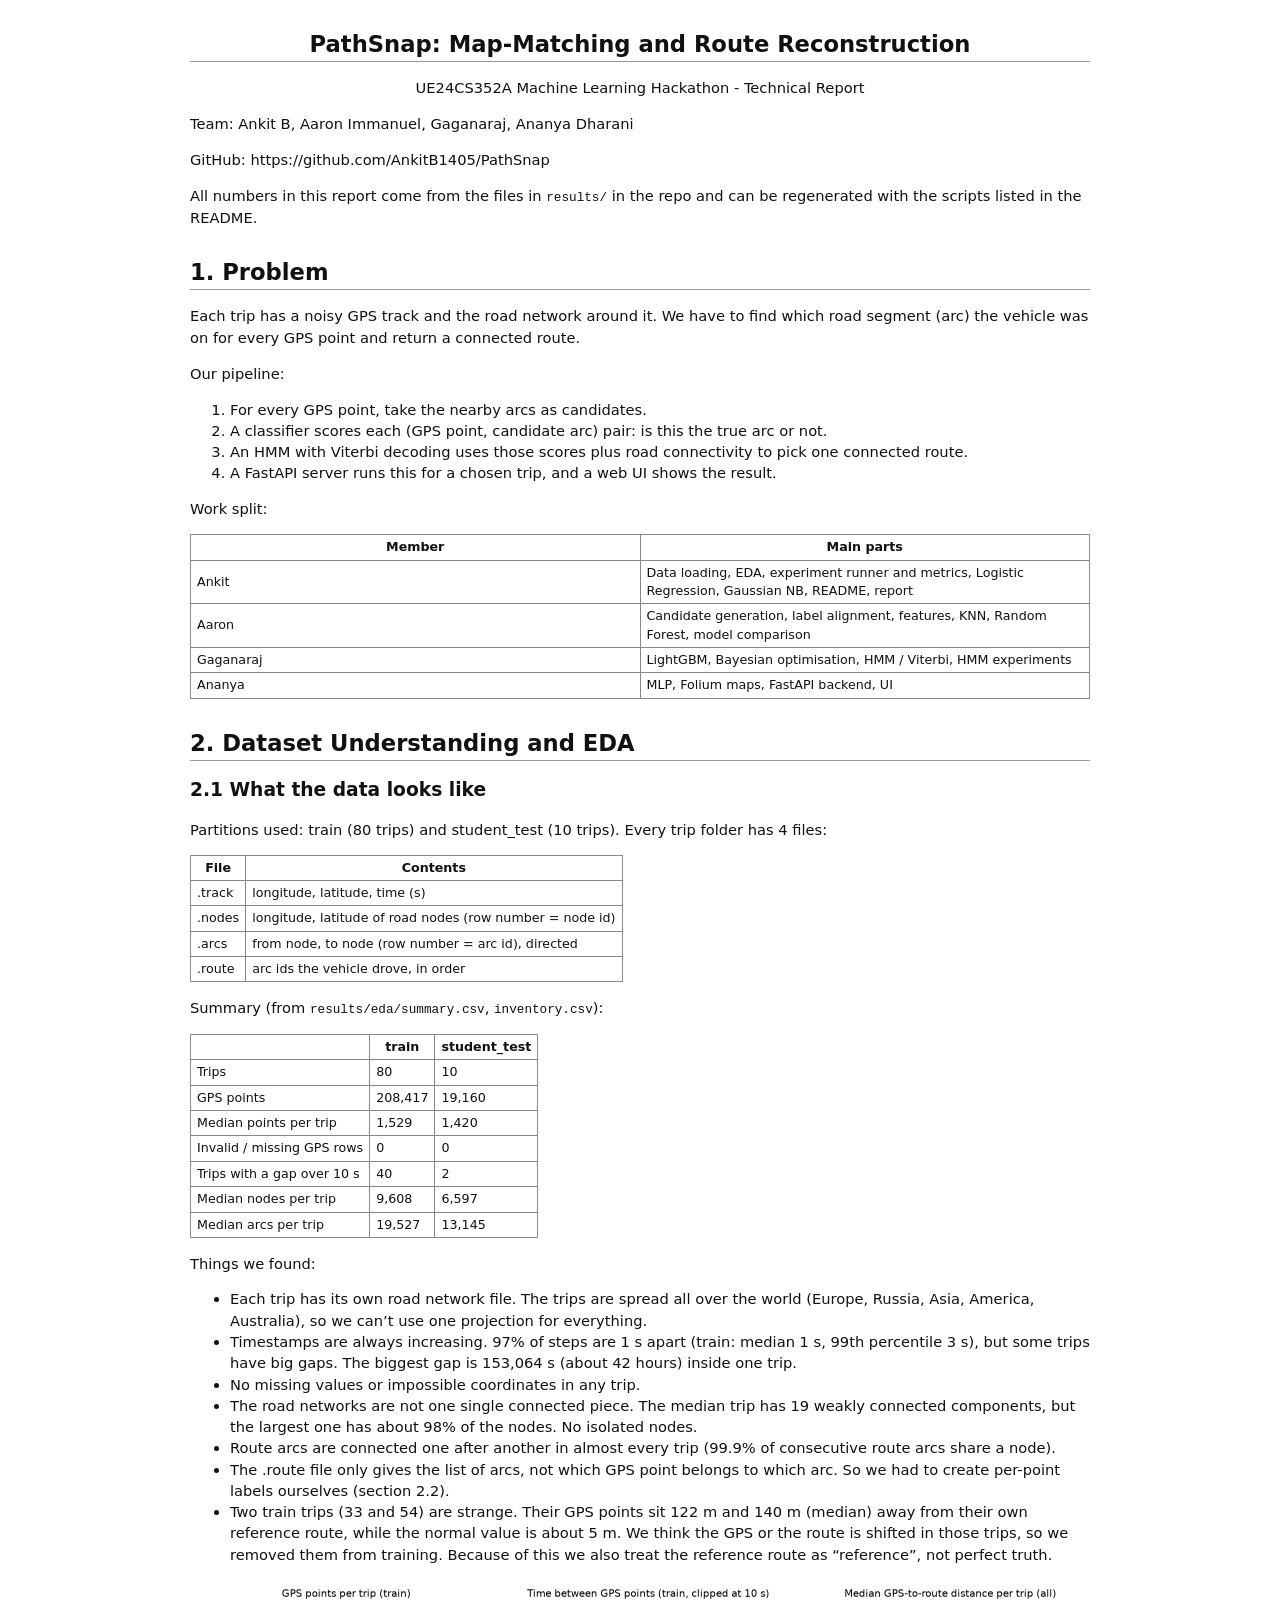
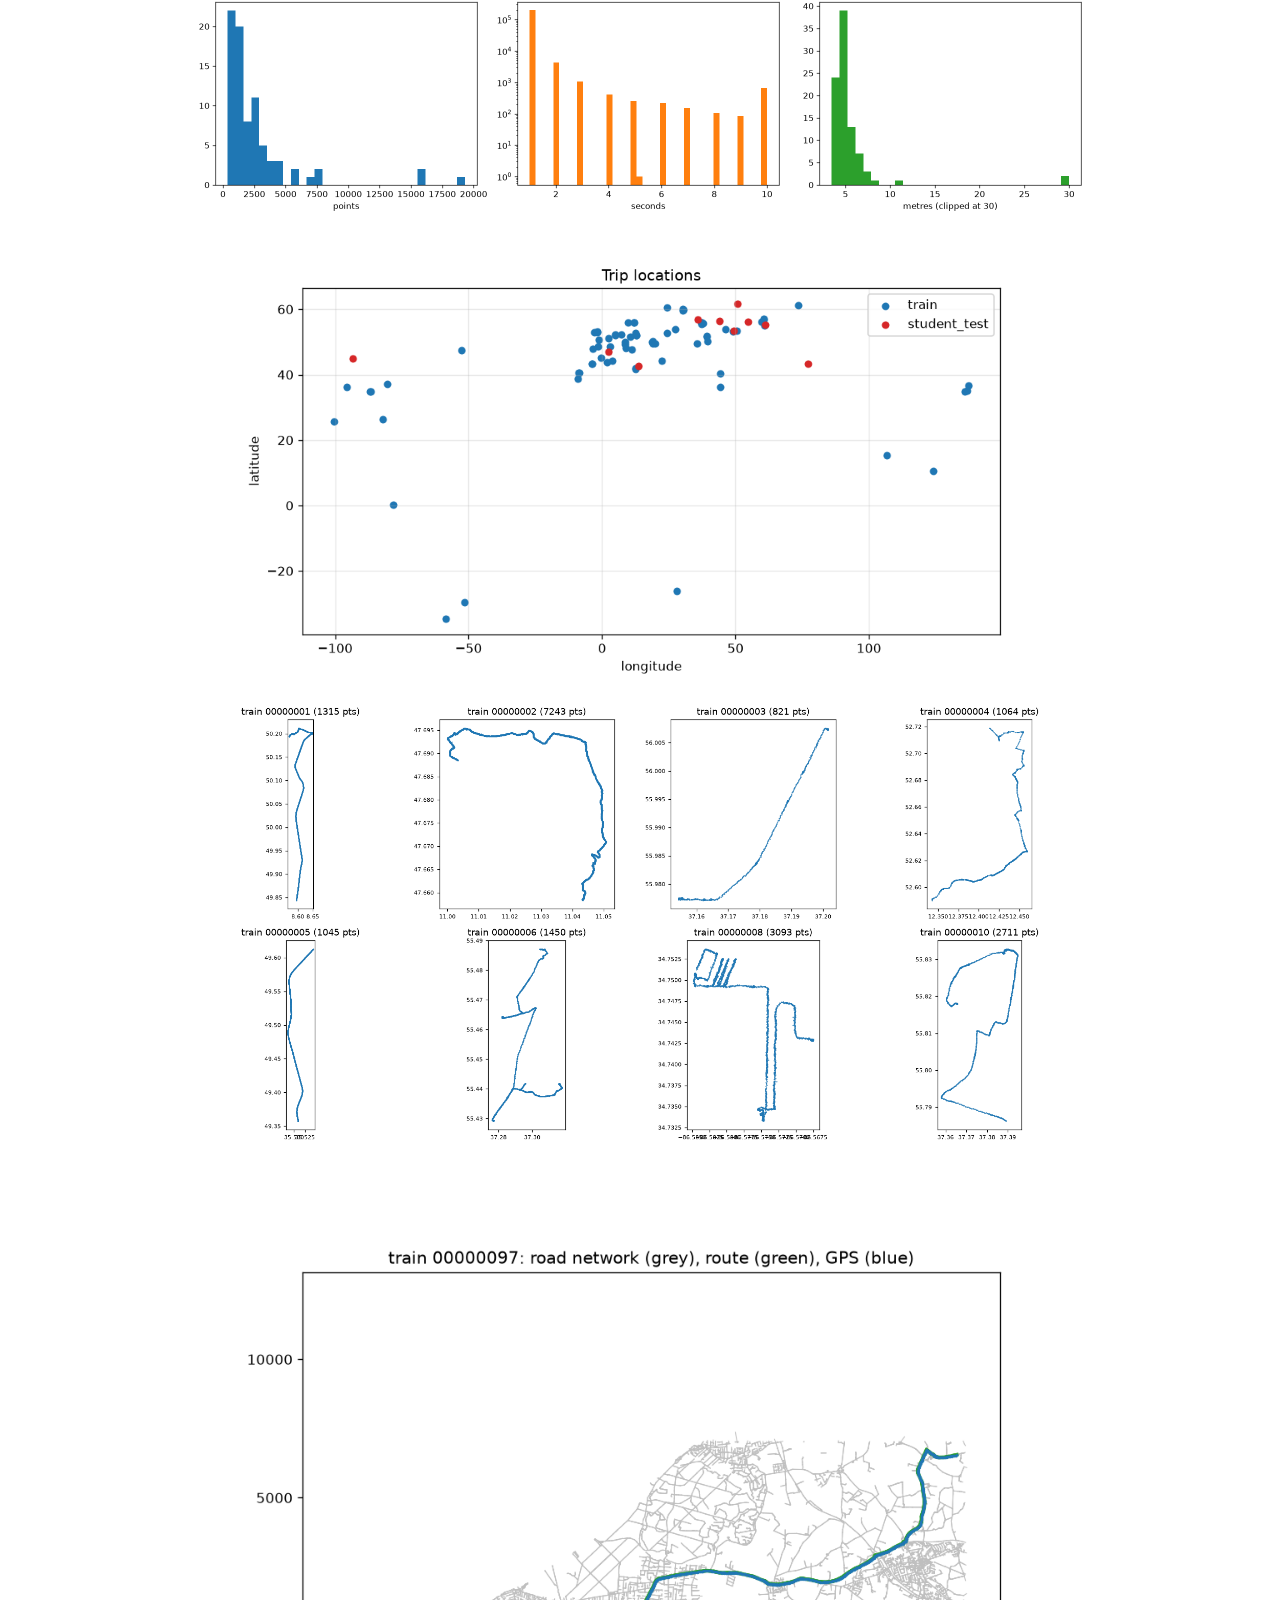
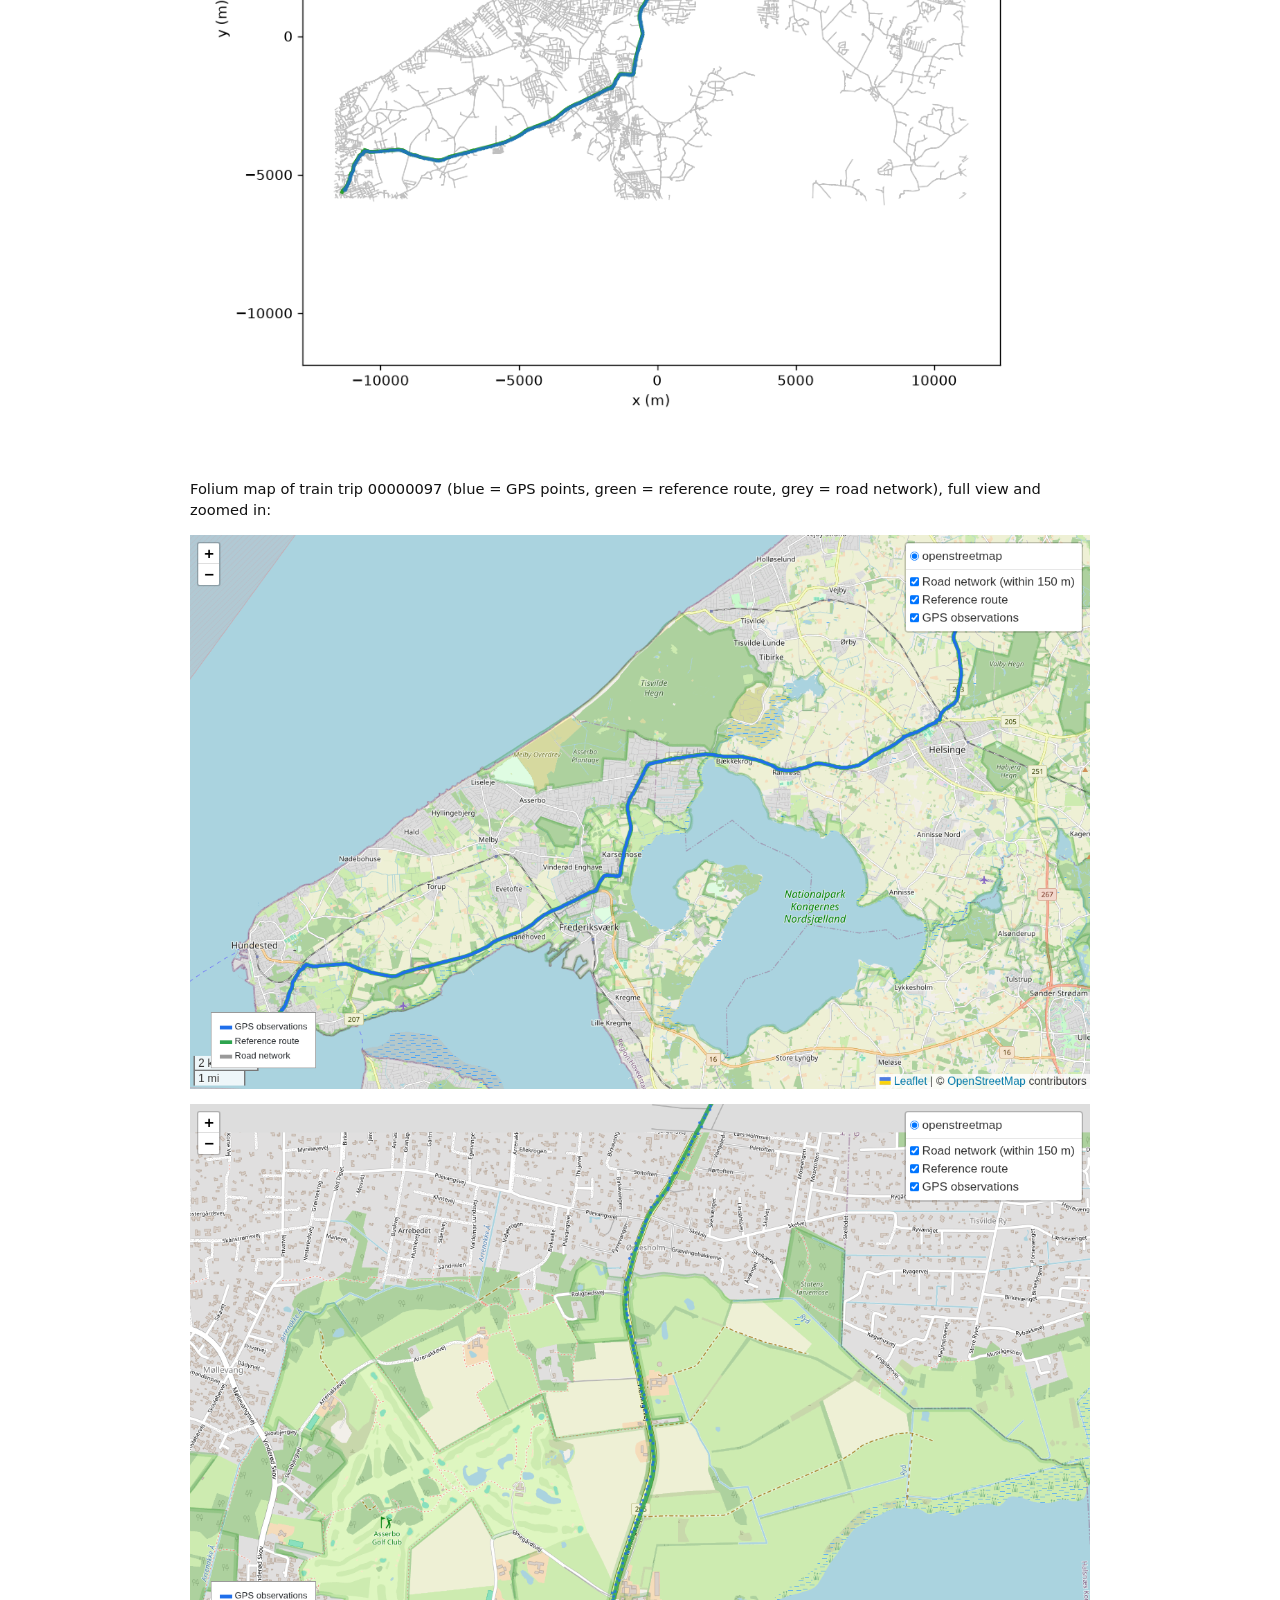
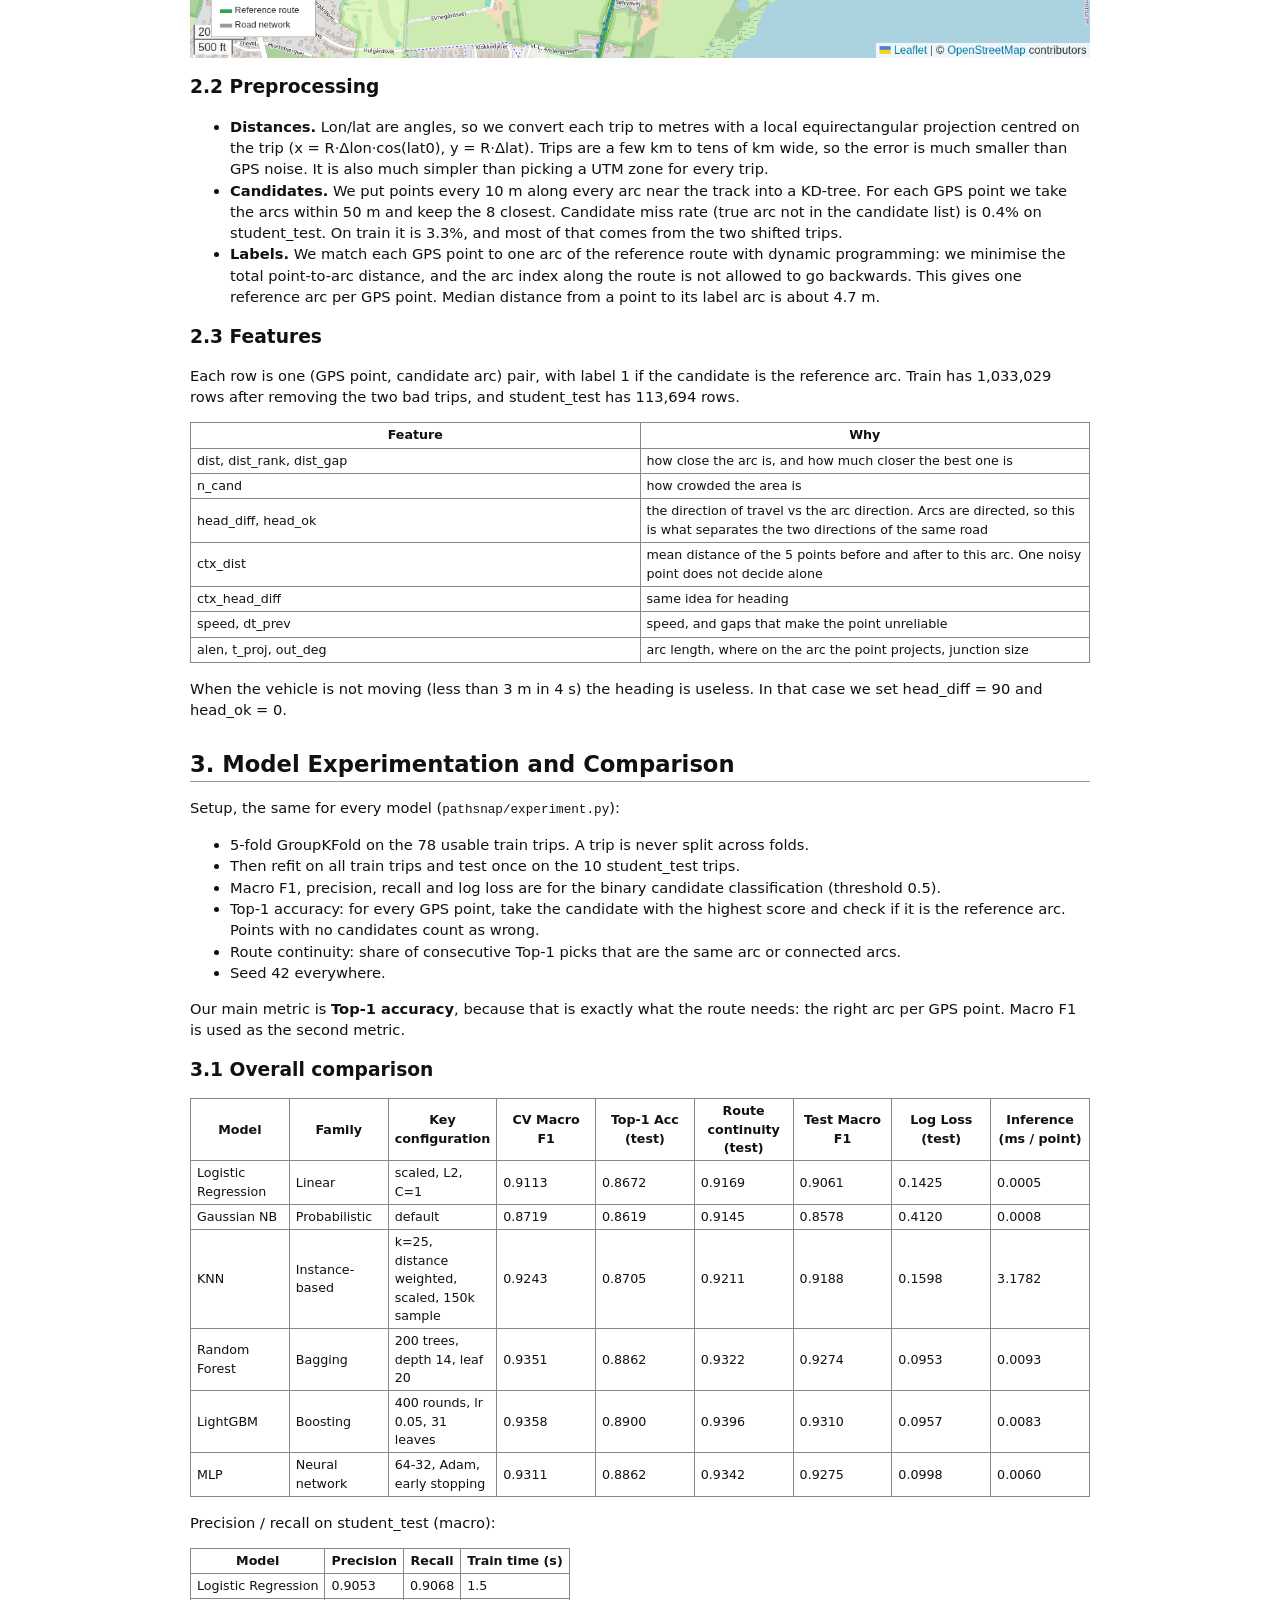
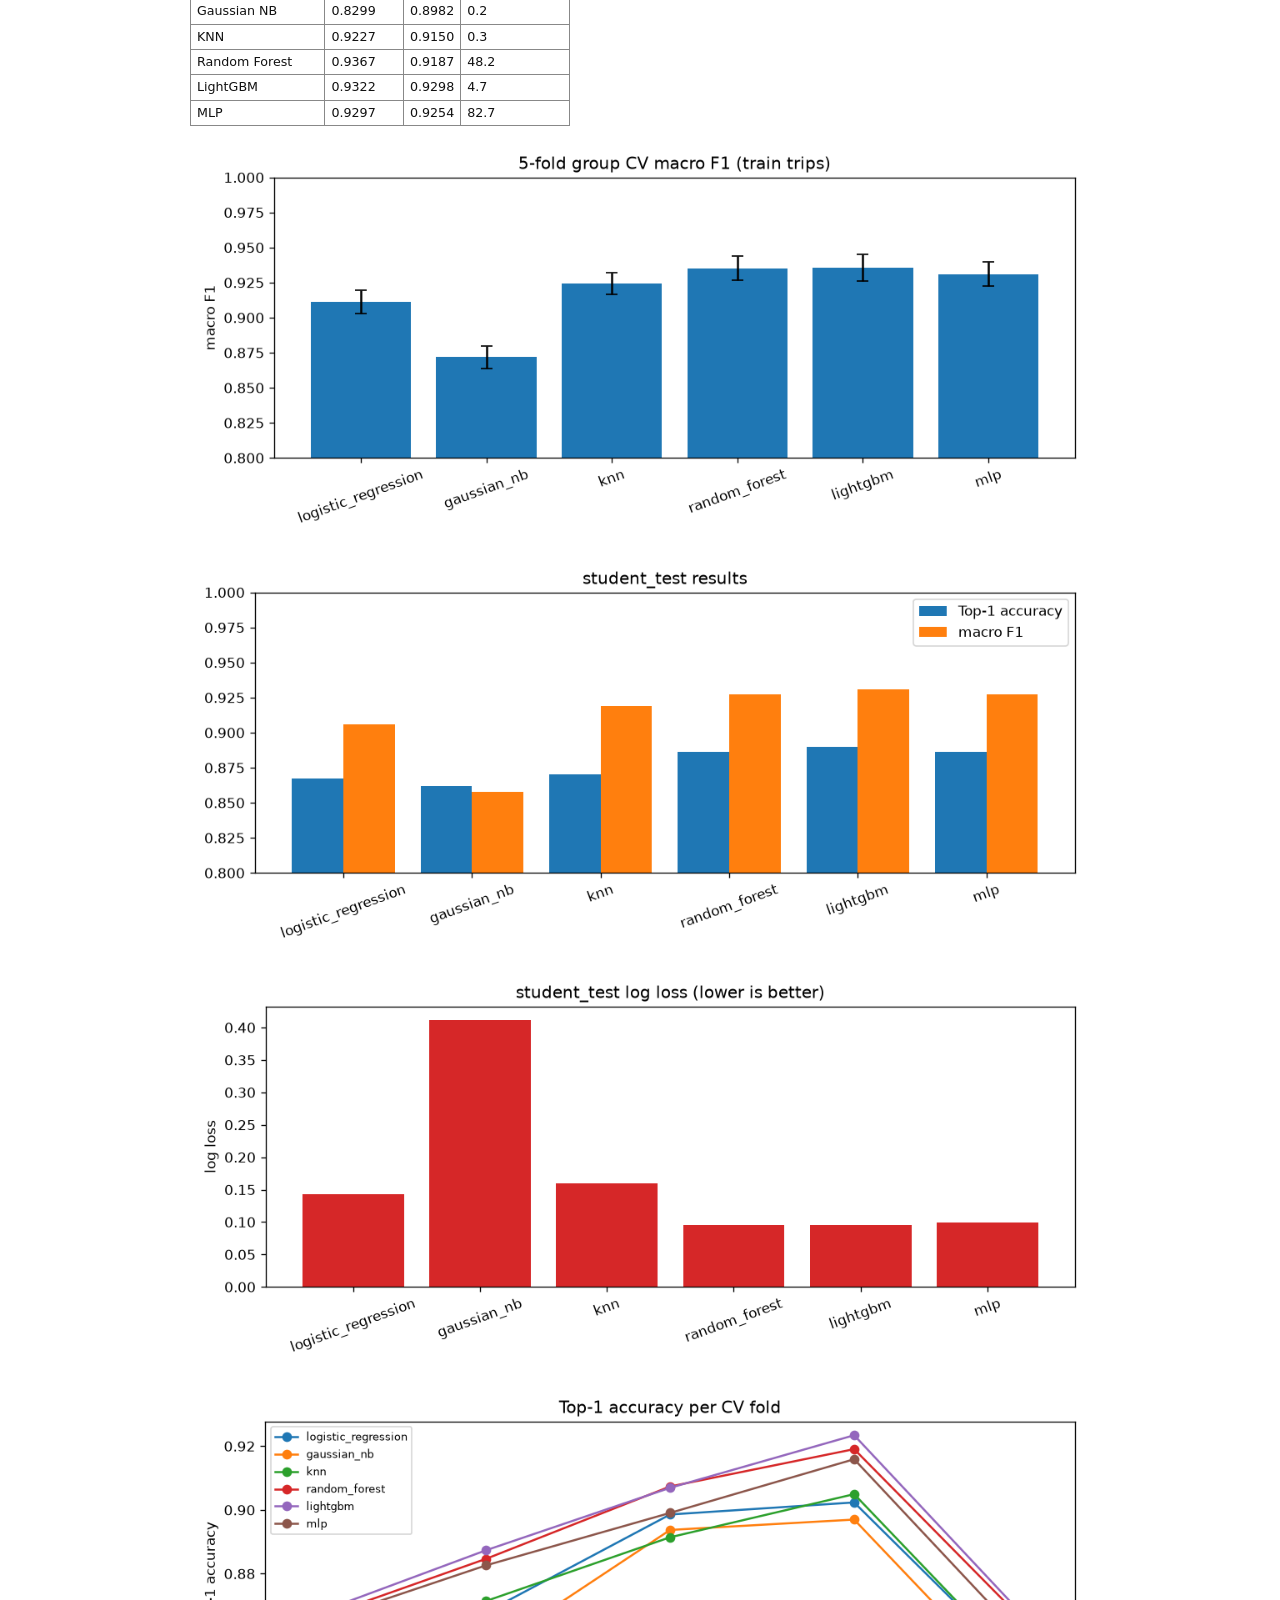
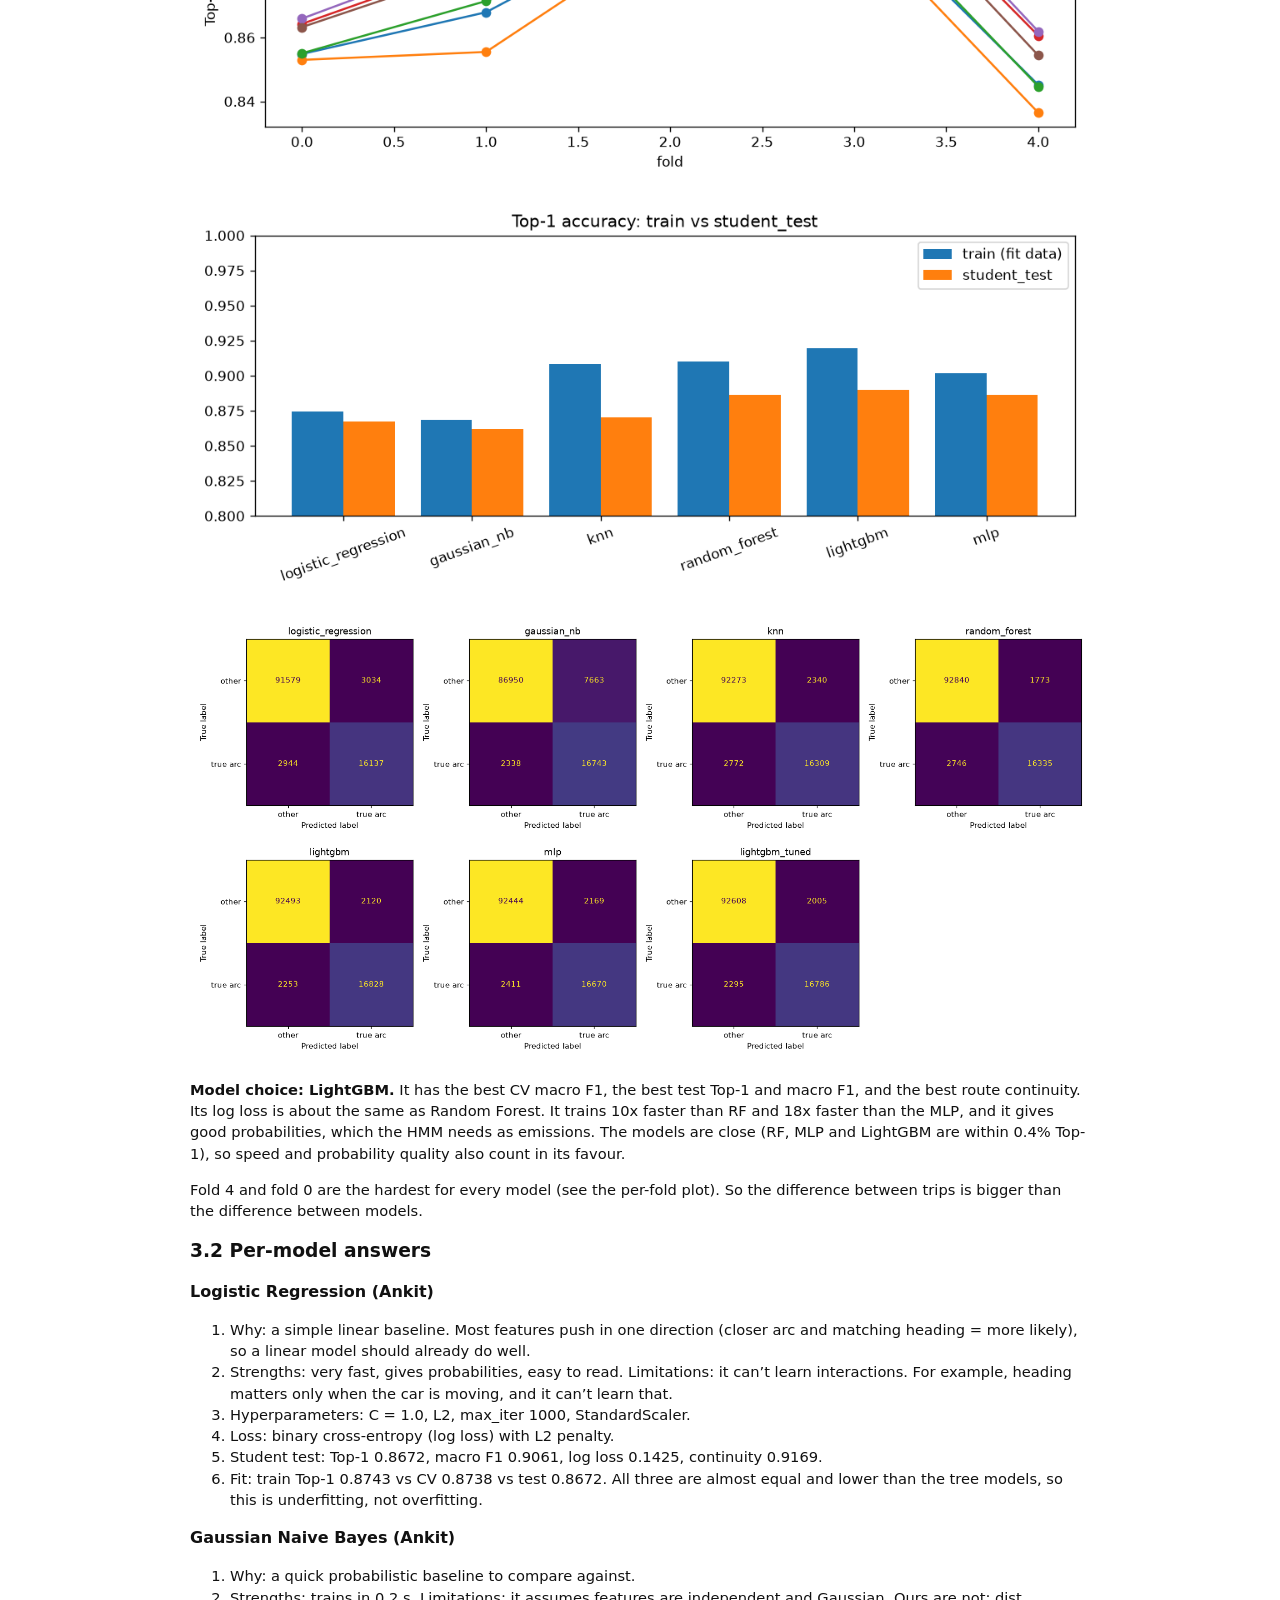
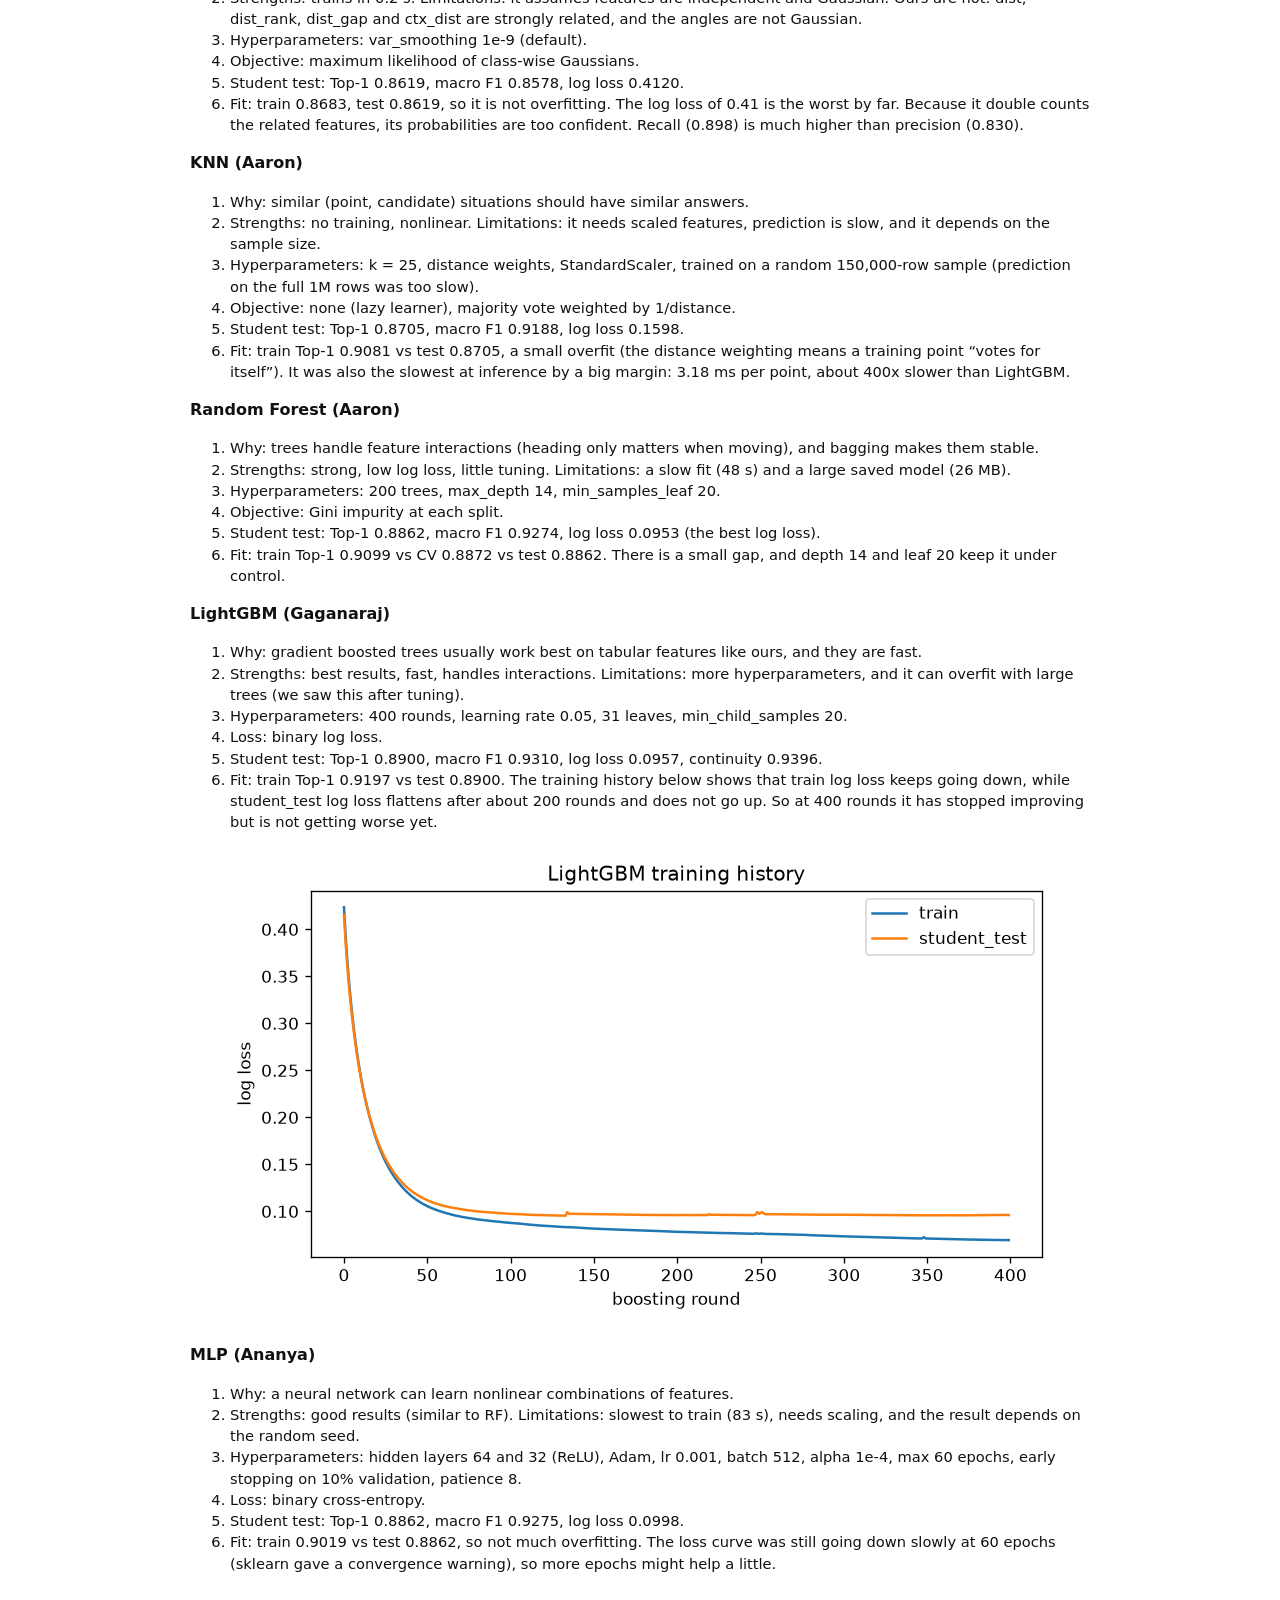
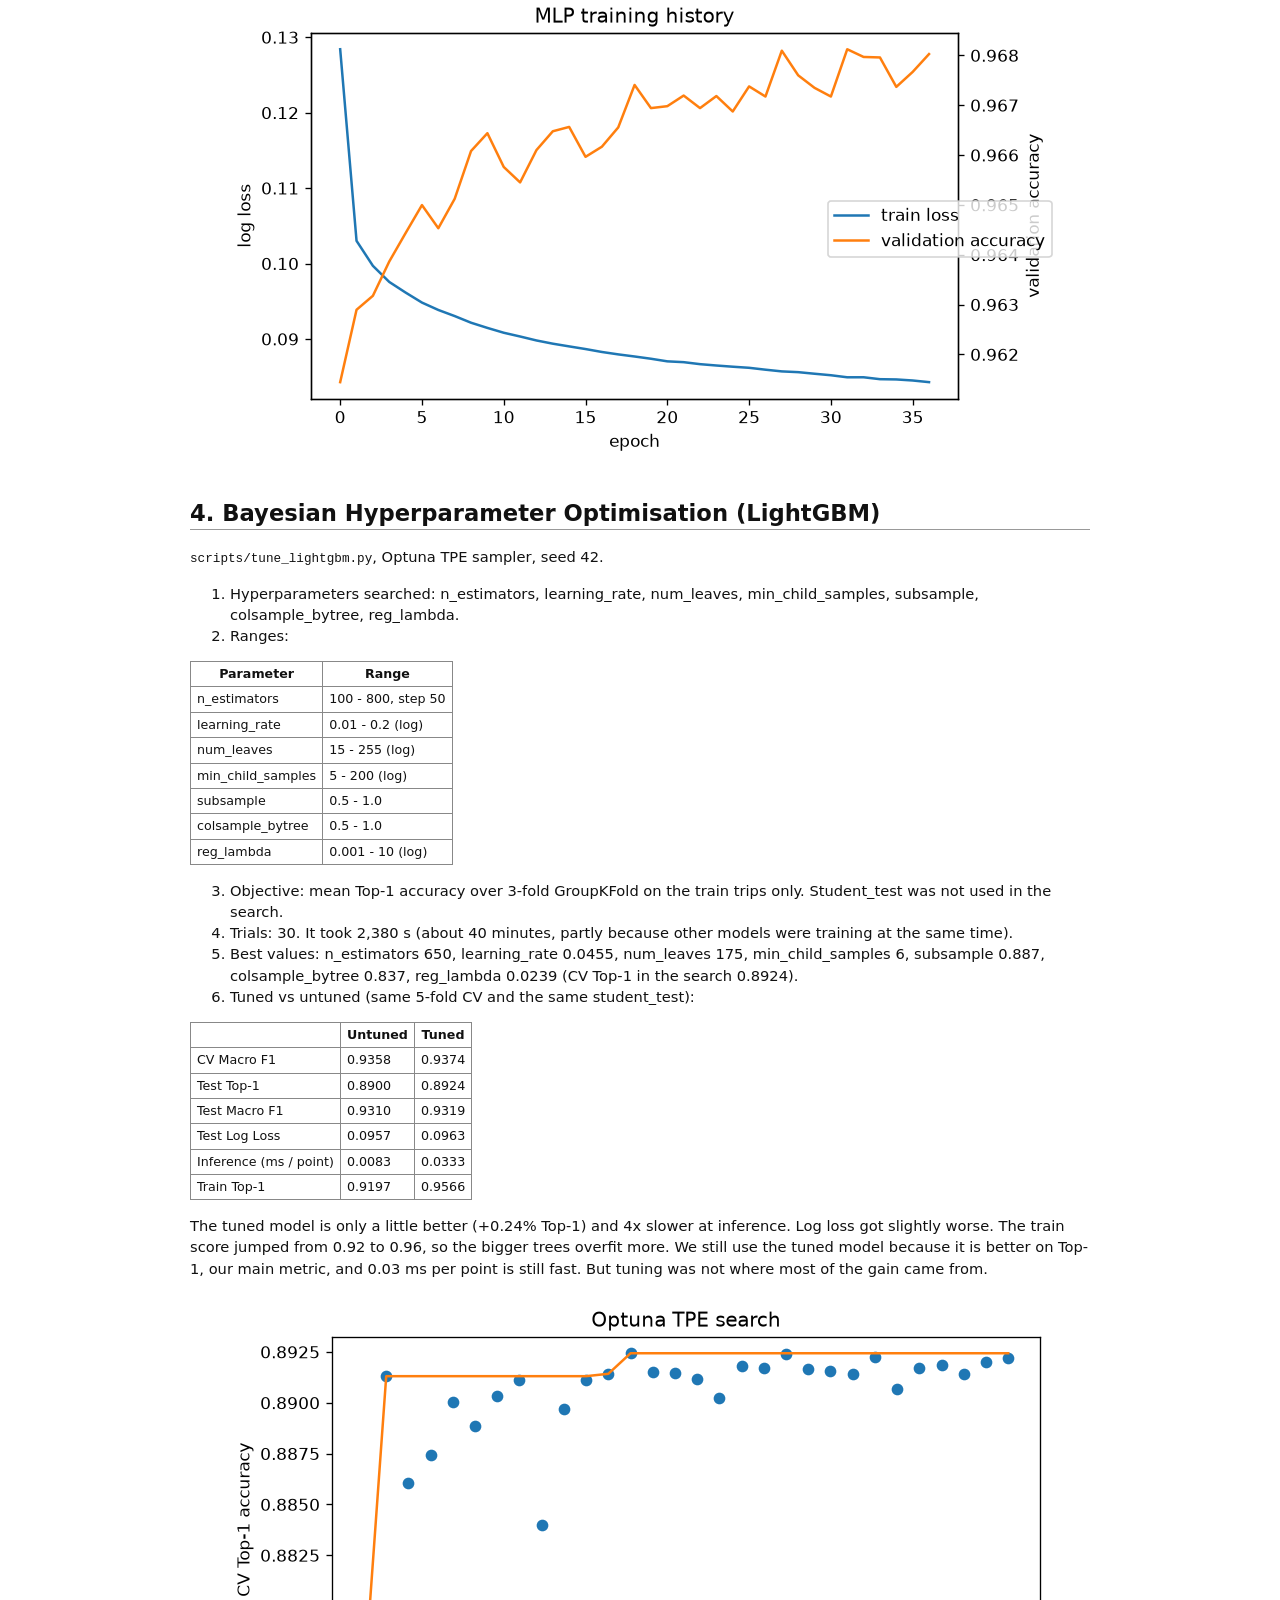
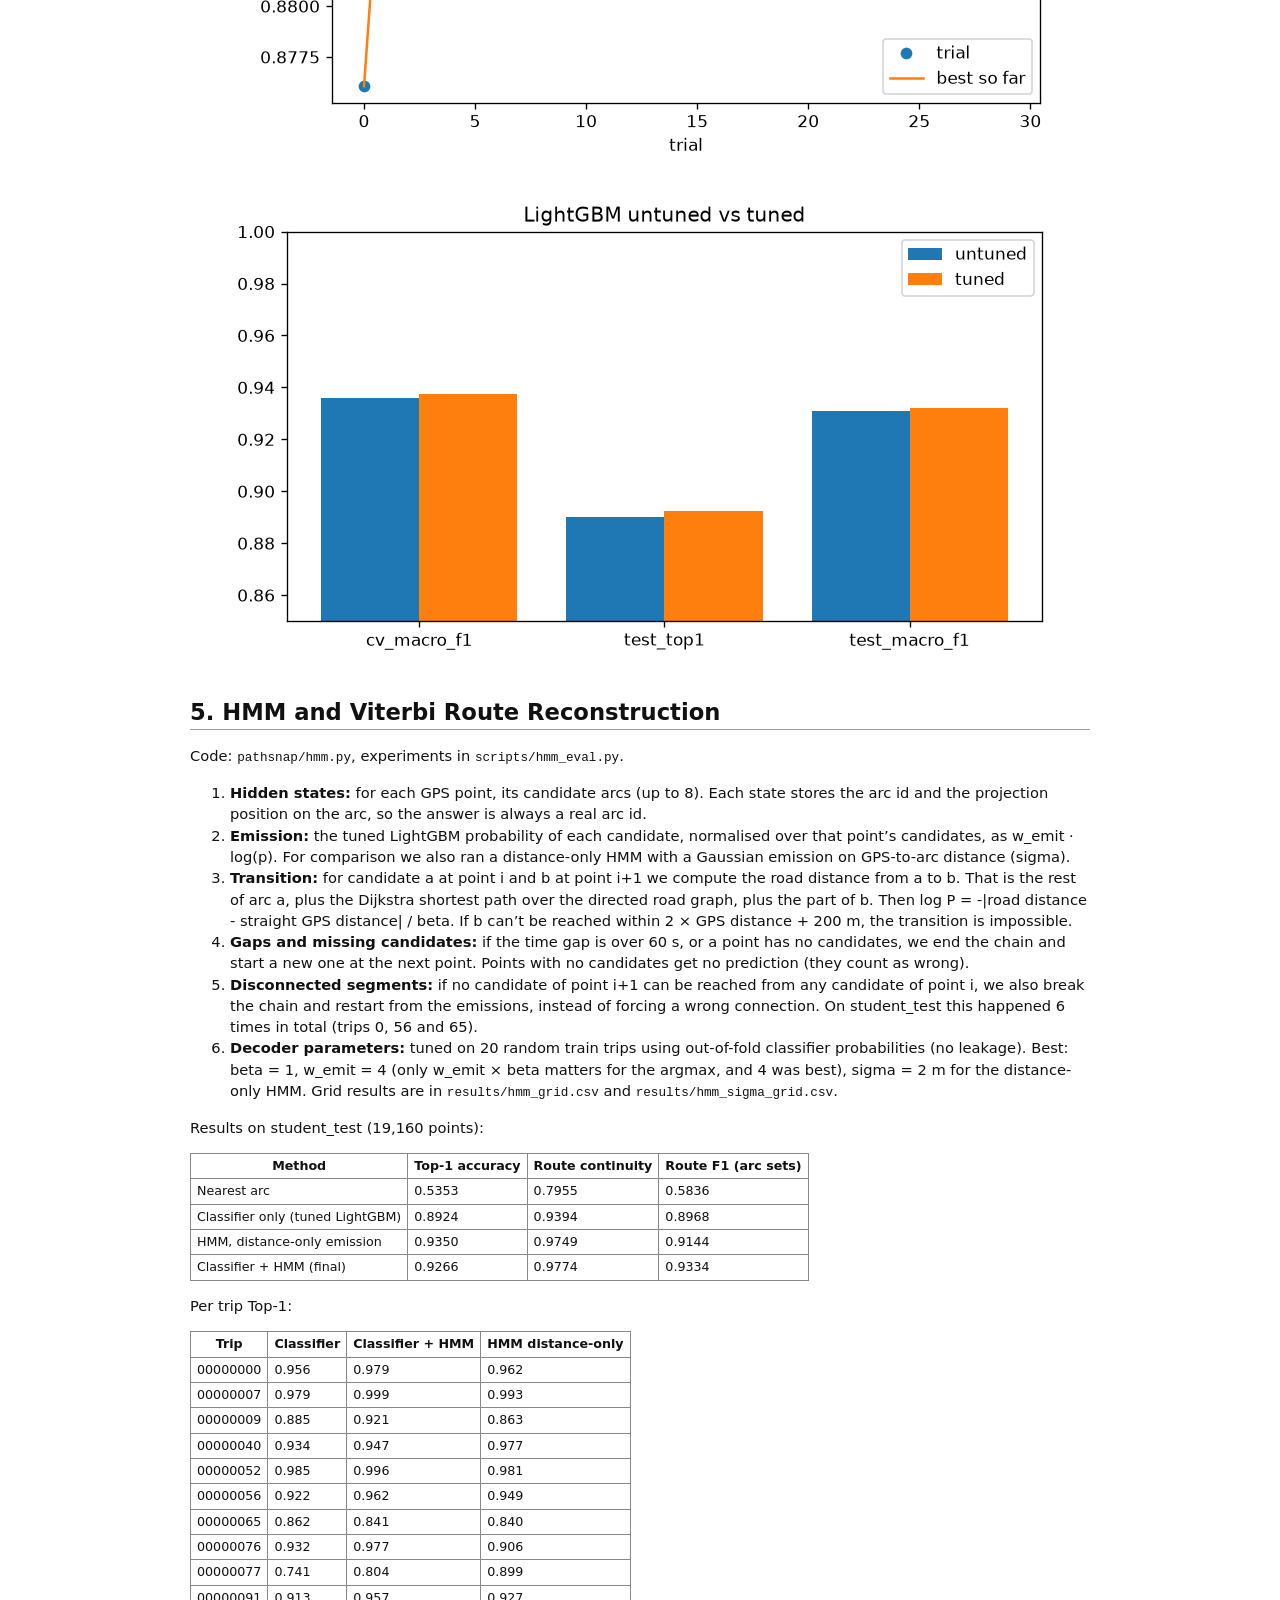
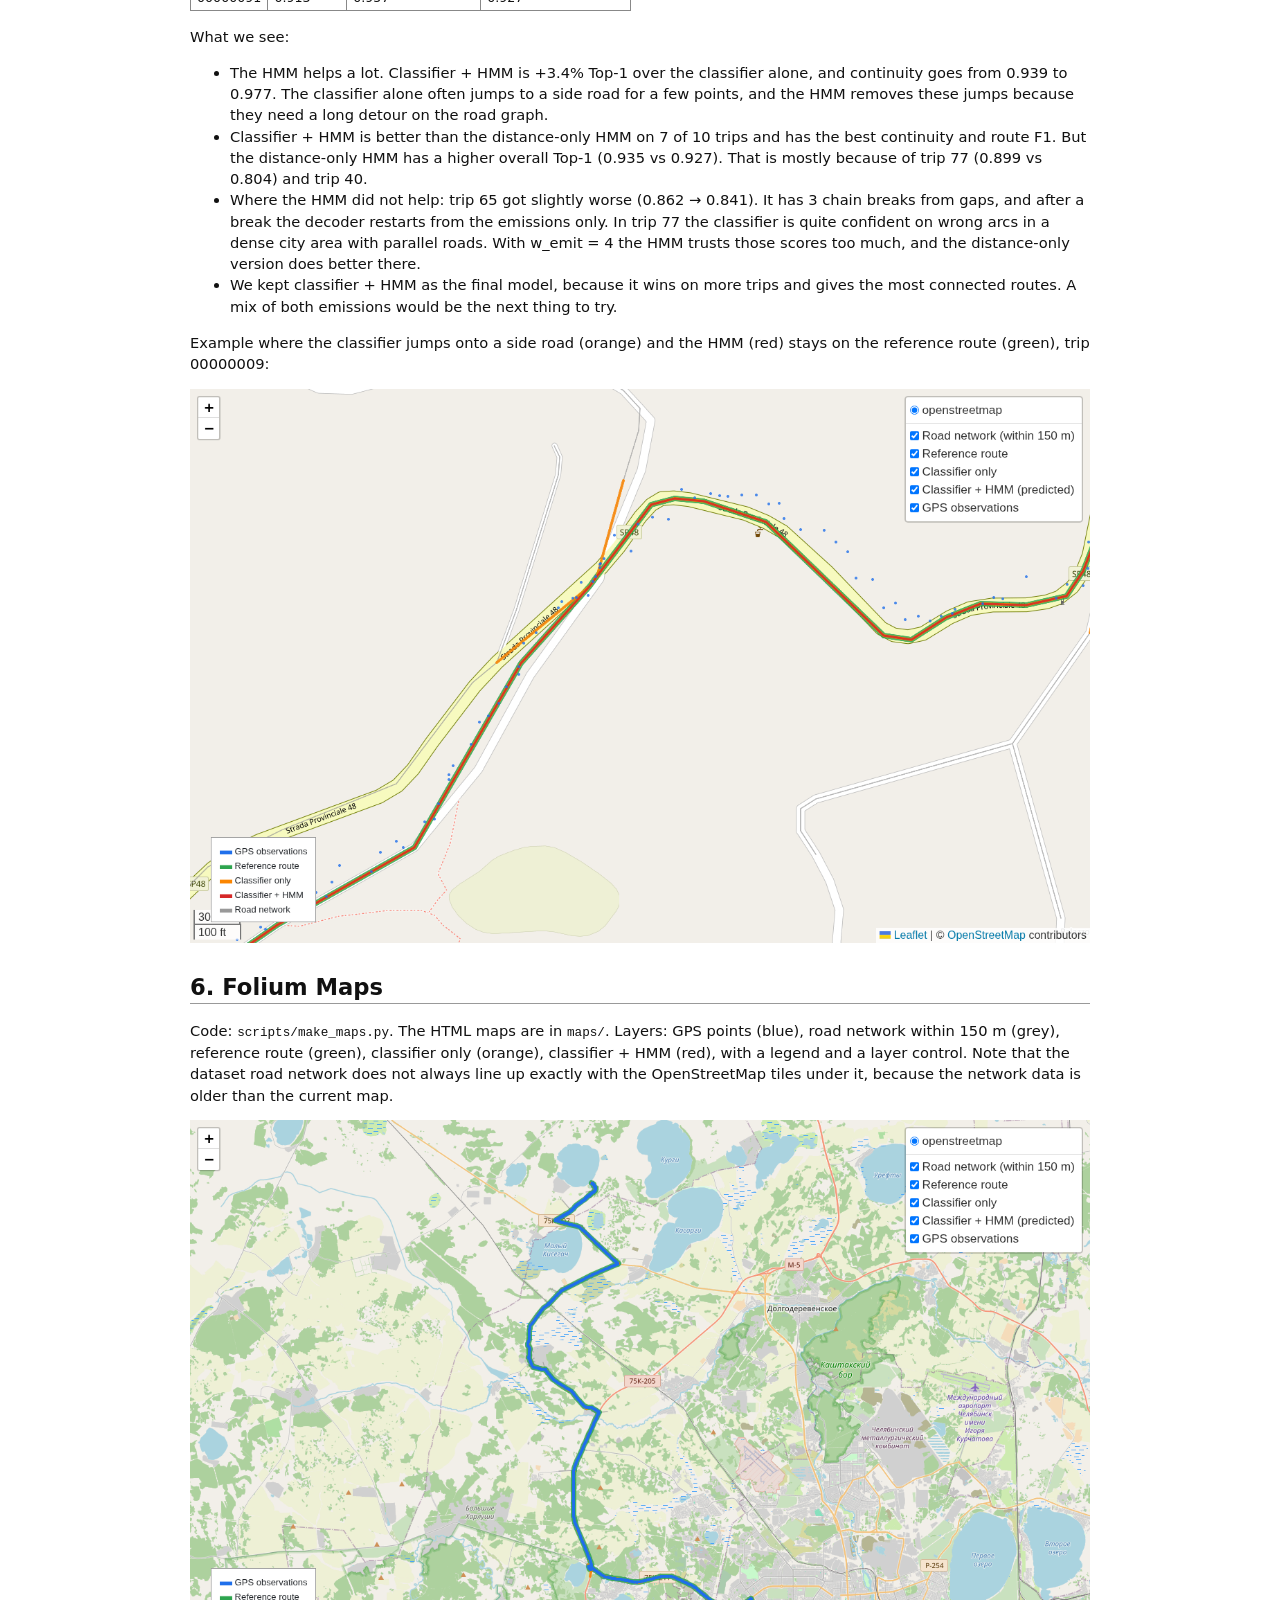
<file: report/report.html>
<!DOCTYPE html>
<html xmlns="http://www.w3.org/1999/xhtml" lang="en" xml:lang="en">
<head>
  <meta charset="utf-8" />
  <meta name="generator" content="pandoc 3.11" />
  <meta name="viewport" content="width=device-width, initial-scale=1.0, user-scalable=yes" />
  <title>PathSnap: Map-Matching and Route Reconstruction</title>
  <style>
    /* Default styles provided by pandoc.
    ** See https://pandoc.org/MANUAL.html#variables-for-html for config info.
    */
    span.smallcaps{font-variant: small-caps;}
    div.columns{display: flex; gap: 1.5em;}
    div.column{flex: auto;}
    @media screen {
    div.columns{gap: min(4vw, 1.5em);}
    div.column{overflow-x: auto;}
    }
    div.hanging-indent{margin-left: 1.5em; text-indent: -1.5em;}
    /* The extra [class] is a hack that increases specificity enough to
       override a similar rule in reveal.js */
    ul.task-list[class]{list-style: none;}
    ul.task-list li input[type="checkbox"] {
      font-size: inherit;
      width: 0.8em;
      margin: 0 0.8em 0.2em -1.6em;
      vertical-align: middle;
    }
  </style>
  <link rel="stylesheet" href="style.css" />
</head>
<body>
<header id="title-block-header">
<h1 class="title">PathSnap: Map-Matching and Route Reconstruction</h1>
<p class="subtitle">UE24CS352A Machine Learning Hackathon - Technical
Report</p>
</header>
<p>Team: Ankit B, Aaron Immanuel, Gaganaraj, Ananya Dharani</p>
<p>GitHub: https://github.com/AnkitB1405/PathSnap</p>
<p>All numbers in this report come from the files in
<code>results/</code> in the repo and can be regenerated with the
scripts listed in the README.</p>
<h1 id="problem">1. Problem</h1>
<p>Each trip has a noisy GPS track and the road network around it. We
have to find which road segment (arc) the vehicle was on for every GPS
point and return a connected route.</p>
<p>Our pipeline:</p>
<ol type="1">
<li>For every GPS point, take the nearby arcs as candidates.</li>
<li>A classifier scores each (GPS point, candidate arc) pair: is this
the true arc or not.</li>
<li>An HMM with Viterbi decoding uses those scores plus road
connectivity to pick one connected route.</li>
<li>A FastAPI server runs this for a chosen trip, and a web UI shows the
result.</li>
</ol>
<p>Work split:</p>
<table>
<colgroup>
<col style="width: 50%" />
<col style="width: 50%" />
</colgroup>
<thead>
<tr>
<th>Member</th>
<th>Main parts</th>
</tr>
</thead>
<tbody>
<tr>
<td>Ankit</td>
<td>Data loading, EDA, experiment runner and metrics, Logistic
Regression, Gaussian NB, README, report</td>
</tr>
<tr>
<td>Aaron</td>
<td>Candidate generation, label alignment, features, KNN, Random Forest,
model comparison</td>
</tr>
<tr>
<td>Gaganaraj</td>
<td>LightGBM, Bayesian optimisation, HMM / Viterbi, HMM experiments</td>
</tr>
<tr>
<td>Ananya</td>
<td>MLP, Folium maps, FastAPI backend, UI</td>
</tr>
</tbody>
</table>
<h1 id="dataset-understanding-and-eda">2. Dataset Understanding and
EDA</h1>
<h2 id="what-the-data-looks-like">2.1 What the data looks like</h2>
<p>Partitions used: train (80 trips) and student_test (10 trips). Every
trip folder has 4 files:</p>
<table>
<thead>
<tr>
<th>File</th>
<th>Contents</th>
</tr>
</thead>
<tbody>
<tr>
<td>.track</td>
<td>longitude, latitude, time (s)</td>
</tr>
<tr>
<td>.nodes</td>
<td>longitude, latitude of road nodes (row number = node id)</td>
</tr>
<tr>
<td>.arcs</td>
<td>from node, to node (row number = arc id), directed</td>
</tr>
<tr>
<td>.route</td>
<td>arc ids the vehicle drove, in order</td>
</tr>
</tbody>
</table>
<p>Summary (from <code>results/eda/summary.csv</code>,
<code>inventory.csv</code>):</p>
<table>
<thead>
<tr>
<th></th>
<th>train</th>
<th>student_test</th>
</tr>
</thead>
<tbody>
<tr>
<td>Trips</td>
<td>80</td>
<td>10</td>
</tr>
<tr>
<td>GPS points</td>
<td>208,417</td>
<td>19,160</td>
</tr>
<tr>
<td>Median points per trip</td>
<td>1,529</td>
<td>1,420</td>
</tr>
<tr>
<td>Invalid / missing GPS rows</td>
<td>0</td>
<td>0</td>
</tr>
<tr>
<td>Trips with a gap over 10 s</td>
<td>40</td>
<td>2</td>
</tr>
<tr>
<td>Median nodes per trip</td>
<td>9,608</td>
<td>6,597</td>
</tr>
<tr>
<td>Median arcs per trip</td>
<td>19,527</td>
<td>13,145</td>
</tr>
</tbody>
</table>
<p>Things we found:</p>
<ul>
<li>Each trip has its own road network file. The trips are spread all
over the world (Europe, Russia, Asia, America, Australia), so we can’t
use one projection for everything.</li>
<li>Timestamps are always increasing. 97% of steps are 1 s apart (train:
median 1 s, 99th percentile 3 s), but some trips have big gaps. The
biggest gap is 153,064 s (about 42 hours) inside one trip.</li>
<li>No missing values or impossible coordinates in any trip.</li>
<li>The road networks are not one single connected piece. The median
trip has 19 weakly connected components, but the largest one has about
98% of the nodes. No isolated nodes.</li>
<li>Route arcs are connected one after another in almost every trip
(99.9% of consecutive route arcs share a node).</li>
<li>The .route file only gives the list of arcs, not which GPS point
belongs to which arc. So we had to create per-point labels ourselves
(section 2.2).</li>
<li>Two train trips (33 and 54) are strange. Their GPS points sit 122 m
and 140 m (median) away from their own reference route, while the normal
value is about 5 m. We think the GPS or the route is shifted in those
trips, so we removed them from training. Because of this we also treat
the reference route as “reference”, not perfect truth.</li>
</ul>
<p><img src="../results/eda/distributions.png" /></p>
<p><img src="../results/eda/trip_locations.png" /></p>
<p><img src="../results/eda/gps_trajectories.png" /></p>
<p><img src="../results/eda/network_00000097.png" /></p>
<p>Folium map of train trip 00000097 (blue = GPS points, green =
reference route, grey = road network), full view and zoomed in:</p>
<p><img src="img/map_eda.png" /></p>
<p><img src="img/map_eda_zoom.png" /></p>
<h2 id="preprocessing">2.2 Preprocessing</h2>
<ul>
<li><strong>Distances.</strong> Lon/lat are angles, so we convert each
trip to metres with a local equirectangular projection centred on the
trip (x = R·Δlon·cos(lat0), y = R·Δlat). Trips are a few km to tens of
km wide, so the error is much smaller than GPS noise. It is also much
simpler than picking a UTM zone for every trip.</li>
<li><strong>Candidates.</strong> We put points every 10 m along every
arc near the track into a KD-tree. For each GPS point we take the arcs
within 50 m and keep the 8 closest. Candidate miss rate (true arc not in
the candidate list) is 0.4% on student_test. On train it is 3.3%, and
most of that comes from the two shifted trips.</li>
<li><strong>Labels.</strong> We match each GPS point to one arc of the
reference route with dynamic programming: we minimise the total
point-to-arc distance, and the arc index along the route is not allowed
to go backwards. This gives one reference arc per GPS point. Median
distance from a point to its label arc is about 4.7 m.</li>
</ul>
<h2 id="features">2.3 Features</h2>
<p>Each row is one (GPS point, candidate arc) pair, with label 1 if the
candidate is the reference arc. Train has 1,033,029 rows after removing
the two bad trips, and student_test has 113,694 rows.</p>
<table>
<colgroup>
<col style="width: 50%" />
<col style="width: 50%" />
</colgroup>
<thead>
<tr>
<th>Feature</th>
<th>Why</th>
</tr>
</thead>
<tbody>
<tr>
<td>dist, dist_rank, dist_gap</td>
<td>how close the arc is, and how much closer the best one is</td>
</tr>
<tr>
<td>n_cand</td>
<td>how crowded the area is</td>
</tr>
<tr>
<td>head_diff, head_ok</td>
<td>the direction of travel vs the arc direction. Arcs are directed, so
this is what separates the two directions of the same road</td>
</tr>
<tr>
<td>ctx_dist</td>
<td>mean distance of the 5 points before and after to this arc. One
noisy point does not decide alone</td>
</tr>
<tr>
<td>ctx_head_diff</td>
<td>same idea for heading</td>
</tr>
<tr>
<td>speed, dt_prev</td>
<td>speed, and gaps that make the point unreliable</td>
</tr>
<tr>
<td>alen, t_proj, out_deg</td>
<td>arc length, where on the arc the point projects, junction size</td>
</tr>
</tbody>
</table>
<p>When the vehicle is not moving (less than 3 m in 4 s) the heading is
useless. In that case we set head_diff = 90 and head_ok = 0.</p>
<h1 id="model-experimentation-and-comparison">3. Model Experimentation
and Comparison</h1>
<p>Setup, the same for every model
(<code>pathsnap/experiment.py</code>):</p>
<ul>
<li>5-fold GroupKFold on the 78 usable train trips. A trip is never
split across folds.</li>
<li>Then refit on all train trips and test once on the 10 student_test
trips.</li>
<li>Macro F1, precision, recall and log loss are for the binary
candidate classification (threshold 0.5).</li>
<li>Top-1 accuracy: for every GPS point, take the candidate with the
highest score and check if it is the reference arc. Points with no
candidates count as wrong.</li>
<li>Route continuity: share of consecutive Top-1 picks that are the same
arc or connected arcs.</li>
<li>Seed 42 everywhere.</li>
</ul>
<p>Our main metric is <strong>Top-1 accuracy</strong>, because that is
exactly what the route needs: the right arc per GPS point. Macro F1 is
used as the second metric.</p>
<h2 id="overall-comparison">3.1 Overall comparison</h2>
<table style="width:100%;">
<colgroup>
<col style="width: 11%" />
<col style="width: 11%" />
<col style="width: 11%" />
<col style="width: 11%" />
<col style="width: 11%" />
<col style="width: 11%" />
<col style="width: 11%" />
<col style="width: 11%" />
<col style="width: 11%" />
</colgroup>
<thead>
<tr>
<th>Model</th>
<th>Family</th>
<th>Key configuration</th>
<th>CV Macro F1</th>
<th>Top-1 Acc (test)</th>
<th>Route continuity (test)</th>
<th>Test Macro F1</th>
<th>Log Loss (test)</th>
<th>Inference (ms / point)</th>
</tr>
</thead>
<tbody>
<tr>
<td>Logistic Regression</td>
<td>Linear</td>
<td>scaled, L2, C=1</td>
<td>0.9113</td>
<td>0.8672</td>
<td>0.9169</td>
<td>0.9061</td>
<td>0.1425</td>
<td>0.0005</td>
</tr>
<tr>
<td>Gaussian NB</td>
<td>Probabilistic</td>
<td>default</td>
<td>0.8719</td>
<td>0.8619</td>
<td>0.9145</td>
<td>0.8578</td>
<td>0.4120</td>
<td>0.0008</td>
</tr>
<tr>
<td>KNN</td>
<td>Instance-based</td>
<td>k=25, distance weighted, scaled, 150k sample</td>
<td>0.9243</td>
<td>0.8705</td>
<td>0.9211</td>
<td>0.9188</td>
<td>0.1598</td>
<td>3.1782</td>
</tr>
<tr>
<td>Random Forest</td>
<td>Bagging</td>
<td>200 trees, depth 14, leaf 20</td>
<td>0.9351</td>
<td>0.8862</td>
<td>0.9322</td>
<td>0.9274</td>
<td>0.0953</td>
<td>0.0093</td>
</tr>
<tr>
<td>LightGBM</td>
<td>Boosting</td>
<td>400 rounds, lr 0.05, 31 leaves</td>
<td>0.9358</td>
<td>0.8900</td>
<td>0.9396</td>
<td>0.9310</td>
<td>0.0957</td>
<td>0.0083</td>
</tr>
<tr>
<td>MLP</td>
<td>Neural network</td>
<td>64-32, Adam, early stopping</td>
<td>0.9311</td>
<td>0.8862</td>
<td>0.9342</td>
<td>0.9275</td>
<td>0.0998</td>
<td>0.0060</td>
</tr>
</tbody>
</table>
<p>Precision / recall on student_test (macro):</p>
<table>
<thead>
<tr>
<th>Model</th>
<th>Precision</th>
<th>Recall</th>
<th>Train time (s)</th>
</tr>
</thead>
<tbody>
<tr>
<td>Logistic Regression</td>
<td>0.9053</td>
<td>0.9068</td>
<td>1.5</td>
</tr>
<tr>
<td>Gaussian NB</td>
<td>0.8299</td>
<td>0.8982</td>
<td>0.2</td>
</tr>
<tr>
<td>KNN</td>
<td>0.9227</td>
<td>0.9150</td>
<td>0.3</td>
</tr>
<tr>
<td>Random Forest</td>
<td>0.9367</td>
<td>0.9187</td>
<td>48.2</td>
</tr>
<tr>
<td>LightGBM</td>
<td>0.9322</td>
<td>0.9298</td>
<td>4.7</td>
</tr>
<tr>
<td>MLP</td>
<td>0.9297</td>
<td>0.9254</td>
<td>82.7</td>
</tr>
</tbody>
</table>
<p><img src="../results/plots/cv_macro_f1.png" /></p>
<p><img src="../results/plots/test_top1_f1.png" /></p>
<p><img src="../results/plots/log_loss.png" /></p>
<p><img src="../results/plots/cv_folds_top1.png" /></p>
<p><img src="../results/plots/train_vs_test_top1.png" /></p>
<p><img src="../results/plots/confusion_matrices.png" /></p>
<p><strong>Model choice: LightGBM.</strong> It has the best CV macro F1,
the best test Top-1 and macro F1, and the best route continuity. Its log
loss is about the same as Random Forest. It trains 10x faster than RF
and 18x faster than the MLP, and it gives good probabilities, which the
HMM needs as emissions. The models are close (RF, MLP and LightGBM are
within 0.4% Top-1), so speed and probability quality also count in its
favour.</p>
<p>Fold 4 and fold 0 are the hardest for every model (see the per-fold
plot). So the difference between trips is bigger than the difference
between models.</p>
<h2 id="per-model-answers">3.2 Per-model answers</h2>
<h3 id="logistic-regression-ankit">Logistic Regression (Ankit)</h3>
<ol type="1">
<li>Why: a simple linear baseline. Most features push in one direction
(closer arc and matching heading = more likely), so a linear model
should already do well.</li>
<li>Strengths: very fast, gives probabilities, easy to read.
Limitations: it can’t learn interactions. For example, heading matters
only when the car is moving, and it can’t learn that.</li>
<li>Hyperparameters: C = 1.0, L2, max_iter 1000, StandardScaler.</li>
<li>Loss: binary cross-entropy (log loss) with L2 penalty.</li>
<li>Student test: Top-1 0.8672, macro F1 0.9061, log loss 0.1425,
continuity 0.9169.</li>
<li>Fit: train Top-1 0.8743 vs CV 0.8738 vs test 0.8672. All three are
almost equal and lower than the tree models, so this is underfitting,
not overfitting.</li>
</ol>
<h3 id="gaussian-naive-bayes-ankit">Gaussian Naive Bayes (Ankit)</h3>
<ol type="1">
<li>Why: a quick probabilistic baseline to compare against.</li>
<li>Strengths: trains in 0.2 s. Limitations: it assumes features are
independent and Gaussian. Ours are not: dist, dist_rank, dist_gap and
ctx_dist are strongly related, and the angles are not Gaussian.</li>
<li>Hyperparameters: var_smoothing 1e-9 (default).</li>
<li>Objective: maximum likelihood of class-wise Gaussians.</li>
<li>Student test: Top-1 0.8619, macro F1 0.8578, log loss 0.4120.</li>
<li>Fit: train 0.8683, test 0.8619, so it is not overfitting. The log
loss of 0.41 is the worst by far. Because it double counts the related
features, its probabilities are too confident. Recall (0.898) is much
higher than precision (0.830).</li>
</ol>
<h3 id="knn-aaron">KNN (Aaron)</h3>
<ol type="1">
<li>Why: similar (point, candidate) situations should have similar
answers.</li>
<li>Strengths: no training, nonlinear. Limitations: it needs scaled
features, prediction is slow, and it depends on the sample size.</li>
<li>Hyperparameters: k = 25, distance weights, StandardScaler, trained
on a random 150,000-row sample (prediction on the full 1M rows was too
slow).</li>
<li>Objective: none (lazy learner), majority vote weighted by
1/distance.</li>
<li>Student test: Top-1 0.8705, macro F1 0.9188, log loss 0.1598.</li>
<li>Fit: train Top-1 0.9081 vs test 0.8705, a small overfit (the
distance weighting means a training point “votes for itself”). It was
also the slowest at inference by a big margin: 3.18 ms per point, about
400x slower than LightGBM.</li>
</ol>
<h3 id="random-forest-aaron">Random Forest (Aaron)</h3>
<ol type="1">
<li>Why: trees handle feature interactions (heading only matters when
moving), and bagging makes them stable.</li>
<li>Strengths: strong, low log loss, little tuning. Limitations: a slow
fit (48 s) and a large saved model (26 MB).</li>
<li>Hyperparameters: 200 trees, max_depth 14, min_samples_leaf 20.</li>
<li>Objective: Gini impurity at each split.</li>
<li>Student test: Top-1 0.8862, macro F1 0.9274, log loss 0.0953 (the
best log loss).</li>
<li>Fit: train Top-1 0.9099 vs CV 0.8872 vs test 0.8862. There is a
small gap, and depth 14 and leaf 20 keep it under control.</li>
</ol>
<h3 id="lightgbm-gaganaraj">LightGBM (Gaganaraj)</h3>
<ol type="1">
<li>Why: gradient boosted trees usually work best on tabular features
like ours, and they are fast.</li>
<li>Strengths: best results, fast, handles interactions. Limitations:
more hyperparameters, and it can overfit with large trees (we saw this
after tuning).</li>
<li>Hyperparameters: 400 rounds, learning rate 0.05, 31 leaves,
min_child_samples 20.</li>
<li>Loss: binary log loss.</li>
<li>Student test: Top-1 0.8900, macro F1 0.9310, log loss 0.0957,
continuity 0.9396.</li>
<li>Fit: train Top-1 0.9197 vs test 0.8900. The training history below
shows that train log loss keeps going down, while student_test log loss
flattens after about 200 rounds and does not go up. So at 400 rounds it
has stopped improving but is not getting worse yet.</li>
</ol>
<p><img src="../results/plots/lightgbm_history.png" /></p>
<h3 id="mlp-ananya">MLP (Ananya)</h3>
<ol type="1">
<li>Why: a neural network can learn nonlinear combinations of
features.</li>
<li>Strengths: good results (similar to RF). Limitations: slowest to
train (83 s), needs scaling, and the result depends on the random
seed.</li>
<li>Hyperparameters: hidden layers 64 and 32 (ReLU), Adam, lr 0.001,
batch 512, alpha 1e-4, max 60 epochs, early stopping on 10% validation,
patience 8.</li>
<li>Loss: binary cross-entropy.</li>
<li>Student test: Top-1 0.8862, macro F1 0.9275, log loss 0.0998.</li>
<li>Fit: train 0.9019 vs test 0.8862, so not much overfitting. The loss
curve was still going down slowly at 60 epochs (sklearn gave a
convergence warning), so more epochs might help a little.</li>
</ol>
<p><img src="../results/plots/mlp_history.png" /></p>
<h1 id="bayesian-hyperparameter-optimisation-lightgbm">4. Bayesian
Hyperparameter Optimisation (LightGBM)</h1>
<p><code>scripts/tune_lightgbm.py</code>, Optuna TPE sampler, seed
42.</p>
<ol type="1">
<li>Hyperparameters searched: n_estimators, learning_rate, num_leaves,
min_child_samples, subsample, colsample_bytree, reg_lambda.</li>
<li>Ranges:</li>
</ol>
<table>
<thead>
<tr>
<th>Parameter</th>
<th>Range</th>
</tr>
</thead>
<tbody>
<tr>
<td>n_estimators</td>
<td>100 - 800, step 50</td>
</tr>
<tr>
<td>learning_rate</td>
<td>0.01 - 0.2 (log)</td>
</tr>
<tr>
<td>num_leaves</td>
<td>15 - 255 (log)</td>
</tr>
<tr>
<td>min_child_samples</td>
<td>5 - 200 (log)</td>
</tr>
<tr>
<td>subsample</td>
<td>0.5 - 1.0</td>
</tr>
<tr>
<td>colsample_bytree</td>
<td>0.5 - 1.0</td>
</tr>
<tr>
<td>reg_lambda</td>
<td>0.001 - 10 (log)</td>
</tr>
</tbody>
</table>
<ol start="3" type="1">
<li>Objective: mean Top-1 accuracy over 3-fold GroupKFold on the train
trips only. Student_test was not used in the search.</li>
<li>Trials: 30. It took 2,380 s (about 40 minutes, partly because other
models were training at the same time).</li>
<li>Best values: n_estimators 650, learning_rate 0.0455, num_leaves 175,
min_child_samples 6, subsample 0.887, colsample_bytree 0.837, reg_lambda
0.0239 (CV Top-1 in the search 0.8924).</li>
<li>Tuned vs untuned (same 5-fold CV and the same student_test):</li>
</ol>
<table>
<thead>
<tr>
<th></th>
<th>Untuned</th>
<th>Tuned</th>
</tr>
</thead>
<tbody>
<tr>
<td>CV Macro F1</td>
<td>0.9358</td>
<td>0.9374</td>
</tr>
<tr>
<td>Test Top-1</td>
<td>0.8900</td>
<td>0.8924</td>
</tr>
<tr>
<td>Test Macro F1</td>
<td>0.9310</td>
<td>0.9319</td>
</tr>
<tr>
<td>Test Log Loss</td>
<td>0.0957</td>
<td>0.0963</td>
</tr>
<tr>
<td>Inference (ms / point)</td>
<td>0.0083</td>
<td>0.0333</td>
</tr>
<tr>
<td>Train Top-1</td>
<td>0.9197</td>
<td>0.9566</td>
</tr>
</tbody>
</table>
<p>The tuned model is only a little better (+0.24% Top-1) and 4x slower
at inference. Log loss got slightly worse. The train score jumped from
0.92 to 0.96, so the bigger trees overfit more. We still use the tuned
model because it is better on Top-1, our main metric, and 0.03 ms per
point is still fast. But tuning was not where most of the gain came
from.</p>
<p><img src="../results/plots/optuna_trials.png" /></p>
<p><img src="../results/plots/tuned_vs_untuned.png" /></p>
<h1 id="hmm-and-viterbi-route-reconstruction">5. HMM and Viterbi Route
Reconstruction</h1>
<p>Code: <code>pathsnap/hmm.py</code>, experiments in
<code>scripts/hmm_eval.py</code>.</p>
<ol type="1">
<li><strong>Hidden states:</strong> for each GPS point, its candidate
arcs (up to 8). Each state stores the arc id and the projection position
on the arc, so the answer is always a real arc id.</li>
<li><strong>Emission:</strong> the tuned LightGBM probability of each
candidate, normalised over that point’s candidates, as w_emit · log(p).
For comparison we also ran a distance-only HMM with a Gaussian emission
on GPS-to-arc distance (sigma).</li>
<li><strong>Transition:</strong> for candidate a at point i and b at
point i+1 we compute the road distance from a to b. That is the rest of
arc a, plus the Dijkstra shortest path over the directed road graph,
plus the part of b. Then log P = -|road distance - straight GPS
distance| / beta. If b can’t be reached within 2 × GPS distance + 200 m,
the transition is impossible.</li>
<li><strong>Gaps and missing candidates:</strong> if the time gap is
over 60 s, or a point has no candidates, we end the chain and start a
new one at the next point. Points with no candidates get no prediction
(they count as wrong).</li>
<li><strong>Disconnected segments:</strong> if no candidate of point i+1
can be reached from any candidate of point i, we also break the chain
and restart from the emissions, instead of forcing a wrong connection.
On student_test this happened 6 times in total (trips 0, 56 and
65).</li>
<li><strong>Decoder parameters:</strong> tuned on 20 random train trips
using out-of-fold classifier probabilities (no leakage). Best: beta = 1,
w_emit = 4 (only w_emit × beta matters for the argmax, and 4 was best),
sigma = 2 m for the distance-only HMM. Grid results are in
<code>results/hmm_grid.csv</code> and
<code>results/hmm_sigma_grid.csv</code>.</li>
</ol>
<p>Results on student_test (19,160 points):</p>
<table>
<thead>
<tr>
<th>Method</th>
<th>Top-1 accuracy</th>
<th>Route continuity</th>
<th>Route F1 (arc sets)</th>
</tr>
</thead>
<tbody>
<tr>
<td>Nearest arc</td>
<td>0.5353</td>
<td>0.7955</td>
<td>0.5836</td>
</tr>
<tr>
<td>Classifier only (tuned LightGBM)</td>
<td>0.8924</td>
<td>0.9394</td>
<td>0.8968</td>
</tr>
<tr>
<td>HMM, distance-only emission</td>
<td>0.9350</td>
<td>0.9749</td>
<td>0.9144</td>
</tr>
<tr>
<td>Classifier + HMM (final)</td>
<td>0.9266</td>
<td>0.9774</td>
<td>0.9334</td>
</tr>
</tbody>
</table>
<p>Per trip Top-1:</p>
<table>
<thead>
<tr>
<th>Trip</th>
<th>Classifier</th>
<th>Classifier + HMM</th>
<th>HMM distance-only</th>
</tr>
</thead>
<tbody>
<tr>
<td>00000000</td>
<td>0.956</td>
<td>0.979</td>
<td>0.962</td>
</tr>
<tr>
<td>00000007</td>
<td>0.979</td>
<td>0.999</td>
<td>0.993</td>
</tr>
<tr>
<td>00000009</td>
<td>0.885</td>
<td>0.921</td>
<td>0.863</td>
</tr>
<tr>
<td>00000040</td>
<td>0.934</td>
<td>0.947</td>
<td>0.977</td>
</tr>
<tr>
<td>00000052</td>
<td>0.985</td>
<td>0.996</td>
<td>0.981</td>
</tr>
<tr>
<td>00000056</td>
<td>0.922</td>
<td>0.962</td>
<td>0.949</td>
</tr>
<tr>
<td>00000065</td>
<td>0.862</td>
<td>0.841</td>
<td>0.840</td>
</tr>
<tr>
<td>00000076</td>
<td>0.932</td>
<td>0.977</td>
<td>0.906</td>
</tr>
<tr>
<td>00000077</td>
<td>0.741</td>
<td>0.804</td>
<td>0.899</td>
</tr>
<tr>
<td>00000091</td>
<td>0.913</td>
<td>0.957</td>
<td>0.927</td>
</tr>
</tbody>
</table>
<p>What we see:</p>
<ul>
<li>The HMM helps a lot. Classifier + HMM is +3.4% Top-1 over the
classifier alone, and continuity goes from 0.939 to 0.977. The
classifier alone often jumps to a side road for a few points, and the
HMM removes these jumps because they need a long detour on the road
graph.</li>
<li>Classifier + HMM is better than the distance-only HMM on 7 of 10
trips and has the best continuity and route F1. But the distance-only
HMM has a higher overall Top-1 (0.935 vs 0.927). That is mostly because
of trip 77 (0.899 vs 0.804) and trip 40.</li>
<li>Where the HMM did not help: trip 65 got slightly worse (0.862 →
0.841). It has 3 chain breaks from gaps, and after a break the decoder
restarts from the emissions only. In trip 77 the classifier is quite
confident on wrong arcs in a dense city area with parallel roads. With
w_emit = 4 the HMM trusts those scores too much, and the distance-only
version does better there.</li>
<li>We kept classifier + HMM as the final model, because it wins on more
trips and gives the most connected routes. A mix of both emissions would
be the next thing to try.</li>
</ul>
<p>Example where the classifier jumps onto a side road (orange) and the
HMM (red) stays on the reference route (green), trip 00000009:</p>
<p><img src="img/map_09_zoom.png" /></p>
<h1 id="folium-maps">6. Folium Maps</h1>
<p>Code: <code>scripts/make_maps.py</code>. The HTML maps are in
<code>maps/</code>. Layers: GPS points (blue), road network within 150 m
(grey), reference route (green), classifier only (orange), classifier +
HMM (red), with a legend and a layer control. Note that the dataset road
network does not always line up exactly with the OpenStreetMap tiles
under it, because the network data is older than the current map.</p>
<p><img src="img/map_40.png" /></p>
<p><img src="img/map_40_zoom.png" /></p>
<p><img src="img/map_77_zoom.png" /></p>
<h1 id="api-ui-and-deployment">7. API, UI and Deployment</h1>
<ul>
<li>Laptop 1 runs the FastAPI server (<code>api/app.py</code>). It loads
<code>models/final_model.joblib</code> and
<code>models/hmm_config.json</code> at startup.
<code>POST /predict</code> loads only the track and the road network for
the trip, runs candidates → LightGBM → Viterbi, and then scores the
result against the reference route on the server. The reference route is
never sent to the UI and never given to the model. Every request is
printed in the terminal.</li>
<li>Laptop 2 serves <code>ui/index.html</code>. You choose a test set
(student_test or evaluator_test, from <code>GET /sets</code>) and a trip
(from <code>GET /trips</code>). The UI sends the trip id and set to
<code>/predict</code>, then draws the GPS points, the predicted route
and the classifier-only route, and shows the accuracy of classifier +
HMM vs classifier only. “Run all trips” runs the whole set and shows the
overall accuracy.</li>
<li>Run instructions are in the README.</li>
</ul>
<p><img src="img/ui_1.png" /></p>
<p><img src="img/ui_2.png" /></p>
<p><img src="img/api_log.png" /></p>
<p><img src="img/api_curl.png" /></p>
<h1 id="strengths-and-limitations-of-our-approach">8. Strengths and
Limitations of Our Approach</h1>
<p>Strengths:</p>
<ul>
<li>The classifier looks at more than distance (heading, neighbouring
points), so it handles parallel roads and the two directions of a road
much better than snapping to the nearest arc (Top-1 0.892 vs
0.535).</li>
<li>The HMM adds road connectivity, so the final route is almost always
connected (continuity 0.977) and short wrong jumps are removed.</li>
<li>Everything is checked trip-wise: CV folds never split a trip, tuning
used only train trips, and the decoder was tuned on out-of-fold
probabilities.</li>
<li>It is fast enough for the demo: 1-3 s per trip on the API.</li>
</ul>
<p>Limitations:</p>
<ul>
<li>The labels come from our own alignment of the route to the GPS
points, so they can be wrong near junctions and on very short arcs.</li>
<li>Two train trips were dropped because their GPS is shifted 120-140 m
from the route.</li>
<li>Candidates are limited to 50 m. Very noisy points have no correct
candidate (0.4% on student_test).</li>
<li>The decoder settings were tuned only on 20 train trips.</li>
<li>On a few trips (65, 77) the HMM trusts confident but wrong
classifier scores. The simpler distance-only HMM did better there.</li>
<li>Tuning gave only a small gain and made the model overfit more (train
Top-1 0.957 vs test 0.892).</li>
</ul>
<h1 id="ai-use">9. AI use</h1>
<p>We used an AI assistant (Claude) to help write and debug parts of the
code and to format this report. All experiments were run by us on the
given data, and every number above is taken from the result files in the
repo.</p>
</body>
</html>
</file>
<file: report/style.css>
body { font-family: "DejaVu Sans", Arial, sans-serif; font-size: 11pt; line-height: 1.45; max-width: 900px; margin: auto; color: #111; }
h1 { font-size: 17pt; border-bottom: 1px solid #999; margin-top: 28px; }
h2 { font-size: 14pt; } h3 { font-size: 12pt; }
table { border-collapse: collapse; margin: 10px 0; font-size: 9.5pt; }
th, td { border: 1px solid #888; padding: 3px 6px; }
img { max-width: 100%; display: block; margin: 10px auto; }
figure { margin: 0; } figcaption { display: none; }
code { font-size: 9.5pt; }
header { text-align: center; }
</file>
